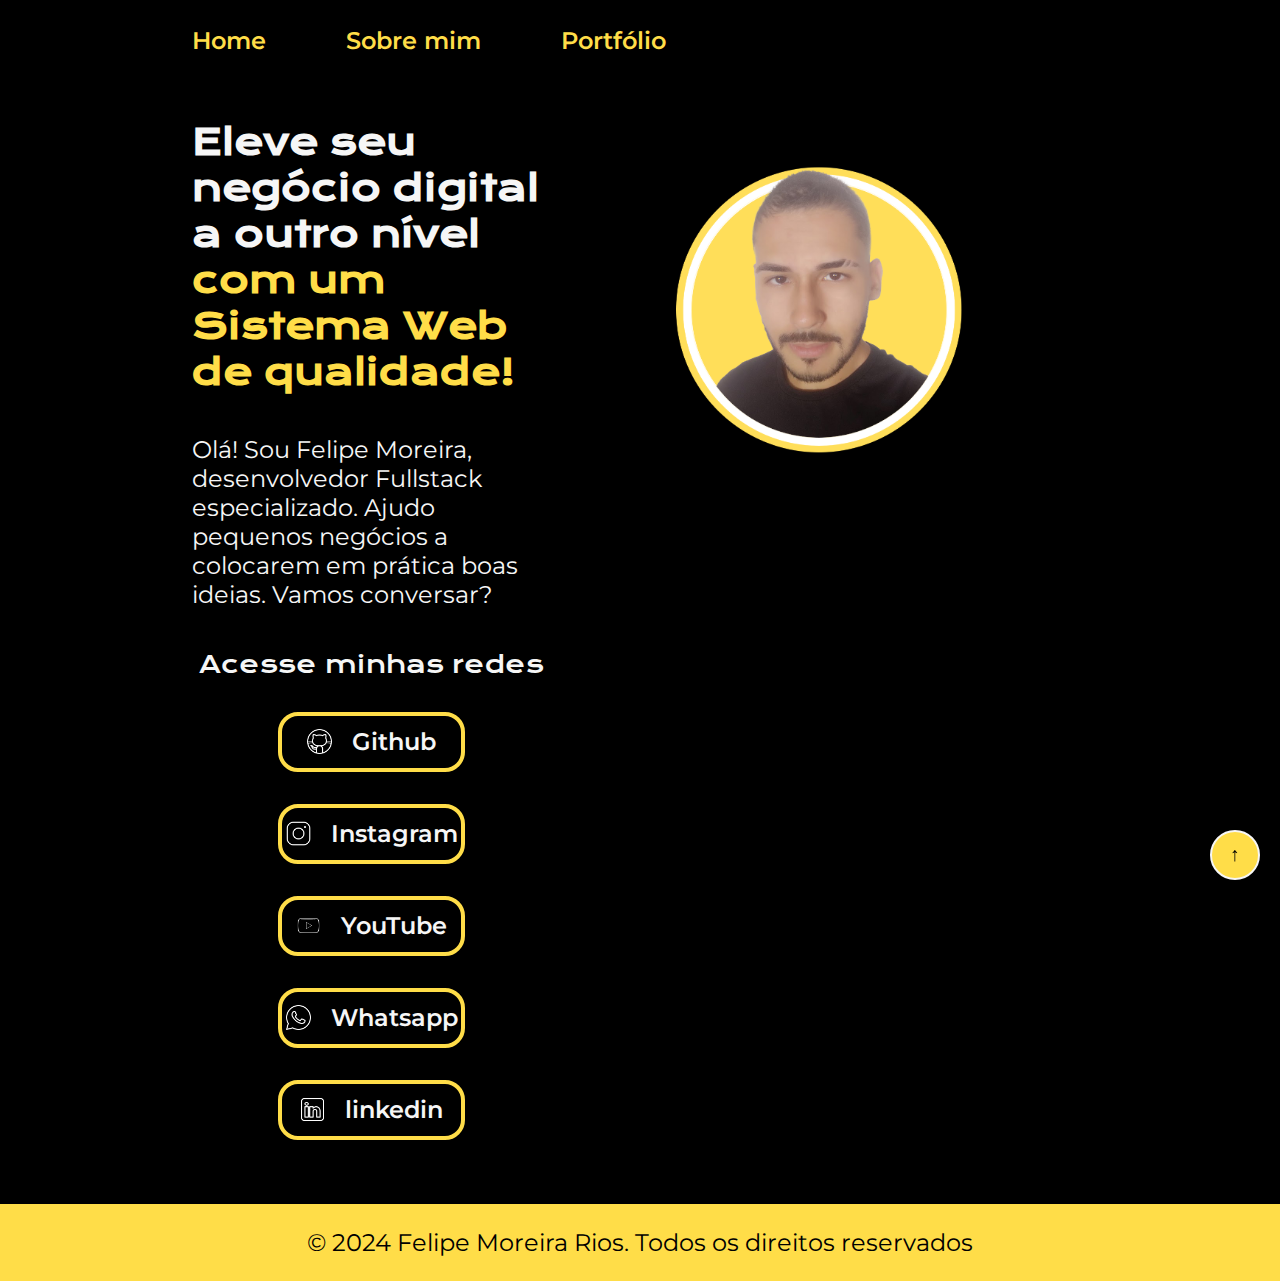
<file: index.html>
<!DOCTYPE html>
<html lang="pt-br">

<head>
    <meta charset="UTF-8">
    <meta http-equiv="X-UA-Compatible" content="IE=edge">
    <meta name="viewport" content="width=device-width, initial-scale=1.0">
    <title>Home</title>
    <link rel="icon" type="image/x-icon" href="./public/favicon.ico">
    <link rel="stylesheet" href="./style.css">
</head>

<body>
    <header class="cabecalho">
        <nav class="cabecalho__menu">
            <a class="cabecalho__menu__link" href="index.html">Home</a>
            <a class="cabecalho__menu__link" href="about.html">Sobre mim</a>
            <a class="cabecalho__menu__link" href="portfolio.html">Portfólio</a>
        </nav>
    </header>
    <main class="apresentacao">
        <section class="apresentacao__conteudo">
            <h1 class="apresentacao__conteudo__titulo">Eleve seu negócio digital a outro nível<strong
            class="titulo-destaque"> com um Sistema Web de qualidade!
            </strong></h1>
            <p class="apresentacao__conteudo__texto">Olá! Sou Felipe Moreira, desenvolvedor
            Fullstack especializado. Ajudo pequenos negócios a
            colocarem em prática boas ideias. Vamos
            conversar?</p>
            <div class="apresentacao__links">
                <h2 class="apresentacao__links__subtitulo">Acesse minhas redes</h2>
                <a class="apresentacao__links__navegacao" href="https://github.com/LipeLacross">
                    <img src="./assets/github.png">
                    Github
                </a>
                <a class="apresentacao__links__navegacao" href="https://www.instagram.com/lipelacross/">
                    <img src="./assets/instagram.png">
                    Instagram
                </a>
                <a class="apresentacao__links__navegacao" href="https://www.youtube.com/@DevLipeLacross">
                    <img src="./assets/youtube.png">
                    YouTube
                </a>
                <a class="apresentacao__links__navegacao" href="https://wa.me/74981256120">
                    <img src="./assets/whatsapp.png">
                    Whatsapp
                </a>
                <a class="apresentacao__links__navegacao" href="www.linkedin.com/in/lipelacross-developer">
                    <img src="./assets/linkedin.png">
                    linkedin
                </a>
            </div>
        </section>
        <img class="apresentacao__imagem" src="assets/profile.png" alt="Foto de Felipe">
    </main>
    <button class="scroll-to-top">↑</button>
    <footer class="rodape">
        <p>&copy; 2024 Felipe Moreira Rios. Todos os direitos reservados</p>
    </footer>
    <script type="module" src="./main.js"></script>
</body>

</html>
</file>
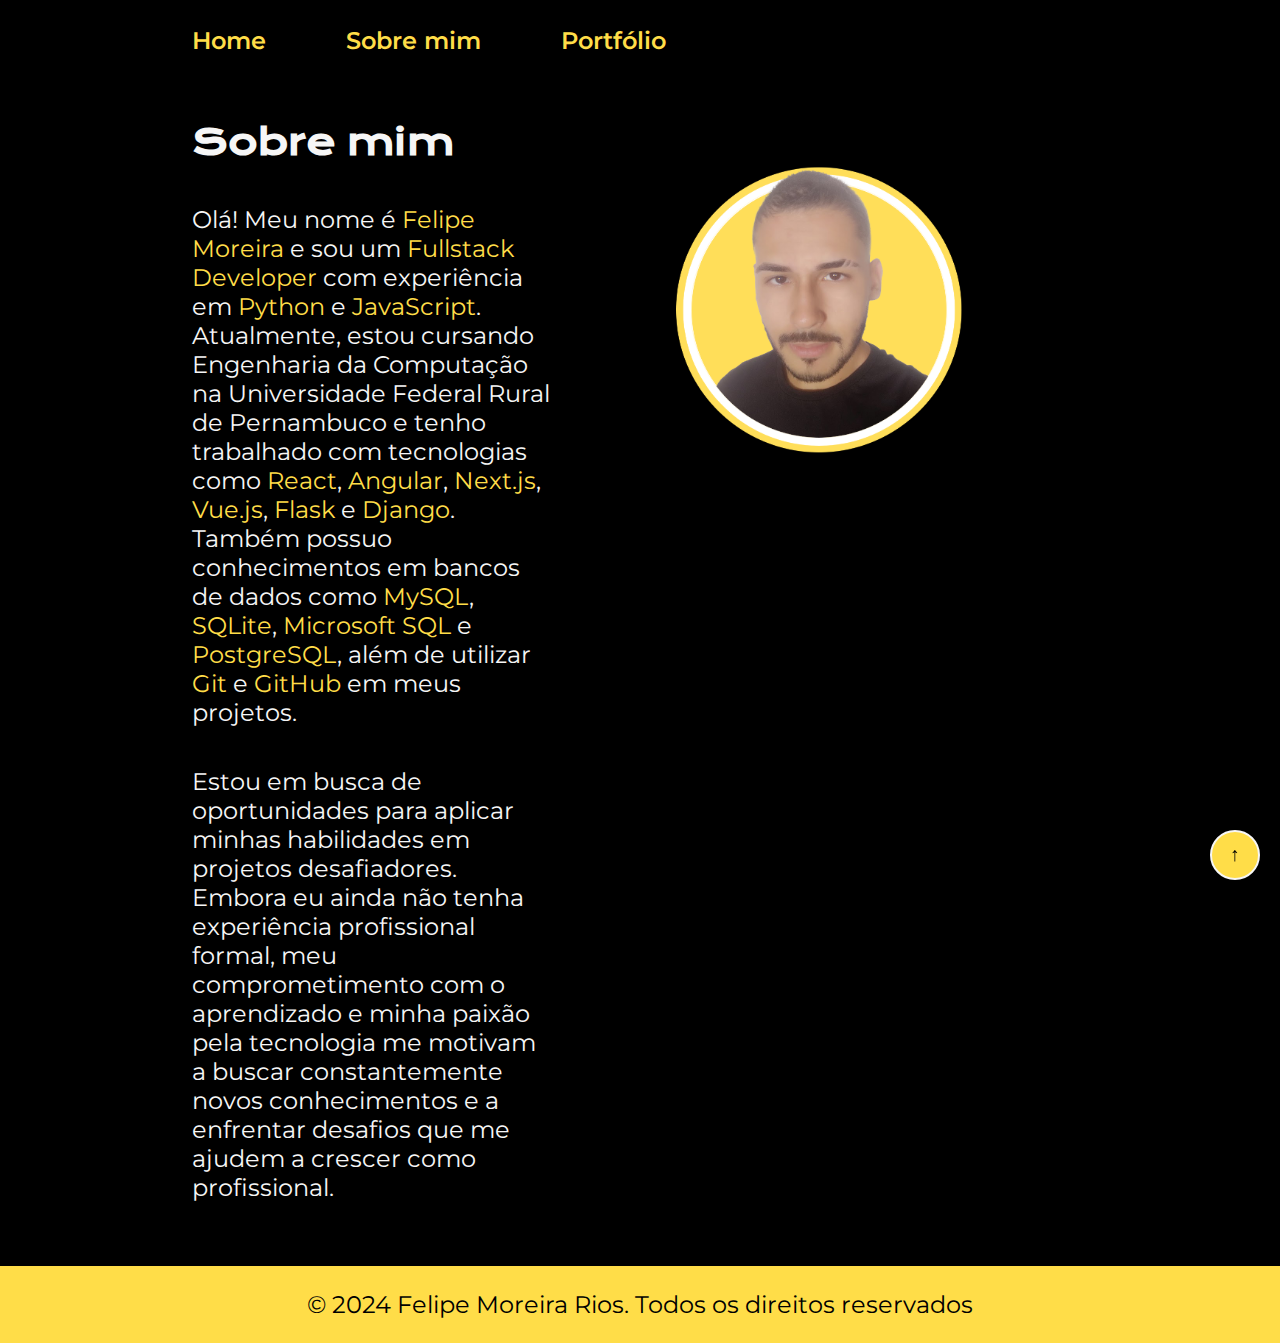
<file: about.html>
<!DOCTYPE html>
<html lang="pt-br">

<head>
    <meta charset="UTF-8">
    <meta http-equiv="X-UA-Compatible" content="IE=edge">
    <meta name="viewport" content="width=device-width, initial-scale=1.0">
    <title>Sobre mim</title>
    <link rel="icon" type="image/x-icon" href="./public/favicon.ico">
    <link rel="stylesheet" href="./style.css">
</head>

<body>
    <header class="cabecalho">
        <nav class="cabecalho__menu">
            <a class="cabecalho__menu__link" href="index.html">Home</a>
            <a class="cabecalho__menu__link" href="about.html">Sobre mim</a>
            <a class="cabecalho__menu__link" href="portfolio.html">Portfólio</a>
        </nav>
    </header>
    <main class="apresentacao">
        <section class="apresentacao__conteudo">
            <h1 class="apresentacao__conteudo__titulo">Sobre mim</h1>
            <p class="apresentacao__conteudo__texto">Olá! Meu nome é <span class="apresentacao_conteudo_texto_destaque">Felipe Moreira</span> e sou um <span class="apresentacao_conteudo_texto_destaque">Fullstack Developer</span> com experiência em <span class="apresentacao_conteudo_texto_destaque">Python</span> e <span class="apresentacao_conteudo_texto_destaque">JavaScript</span>. Atualmente, estou cursando Engenharia da Computação na Universidade Federal Rural de Pernambuco e tenho trabalhado com tecnologias como <span class="apresentacao_conteudo_texto_destaque">React</span>, <span class="apresentacao_conteudo_texto_destaque">Angular</span>, <span class="apresentacao_conteudo_texto_destaque">Next.js</span>, <span class="apresentacao_conteudo_texto_destaque">Vue.js</span>, <span class="apresentacao_conteudo_texto_destaque">Flask</span> e <span class="apresentacao_conteudo_texto_destaque">Django</span>. Também possuo conhecimentos em bancos de dados como <span class="apresentacao_conteudo_texto_destaque">MySQL</span>, <span class="apresentacao_conteudo_texto_destaque">SQLite</span>, <span class="apresentacao_conteudo_texto_destaque">Microsoft SQL</span> e <span class="apresentacao_conteudo_texto_destaque">PostgreSQL</span>, além de utilizar <span class="apresentacao_conteudo_texto_destaque">Git</span> e <span class="apresentacao_conteudo_texto_destaque">GitHub</span> em meus projetos.</p>
            <p class="apresentacao__conteudo__texto">Estou em busca de oportunidades para aplicar minhas habilidades em projetos desafiadores. Embora eu ainda não tenha experiência profissional formal, meu comprometimento com o aprendizado e minha paixão pela tecnologia me motivam a buscar constantemente novos conhecimentos e a enfrentar desafios que me ajudem a crescer como profissional.</p>
        </section>
        <img class="apresentacao__imagem" src="assets/profile.png" alt="Foto de Felipe">
    </main>
    <button class="scroll-to-top">↑</button>
    <footer class="rodape">
        <p>&copy; 2024 Felipe Moreira Rios. Todos os direitos reservados</p>
    </footer>
    <script type="module" src="./main.js"></script>
</body>

</html>
</file>
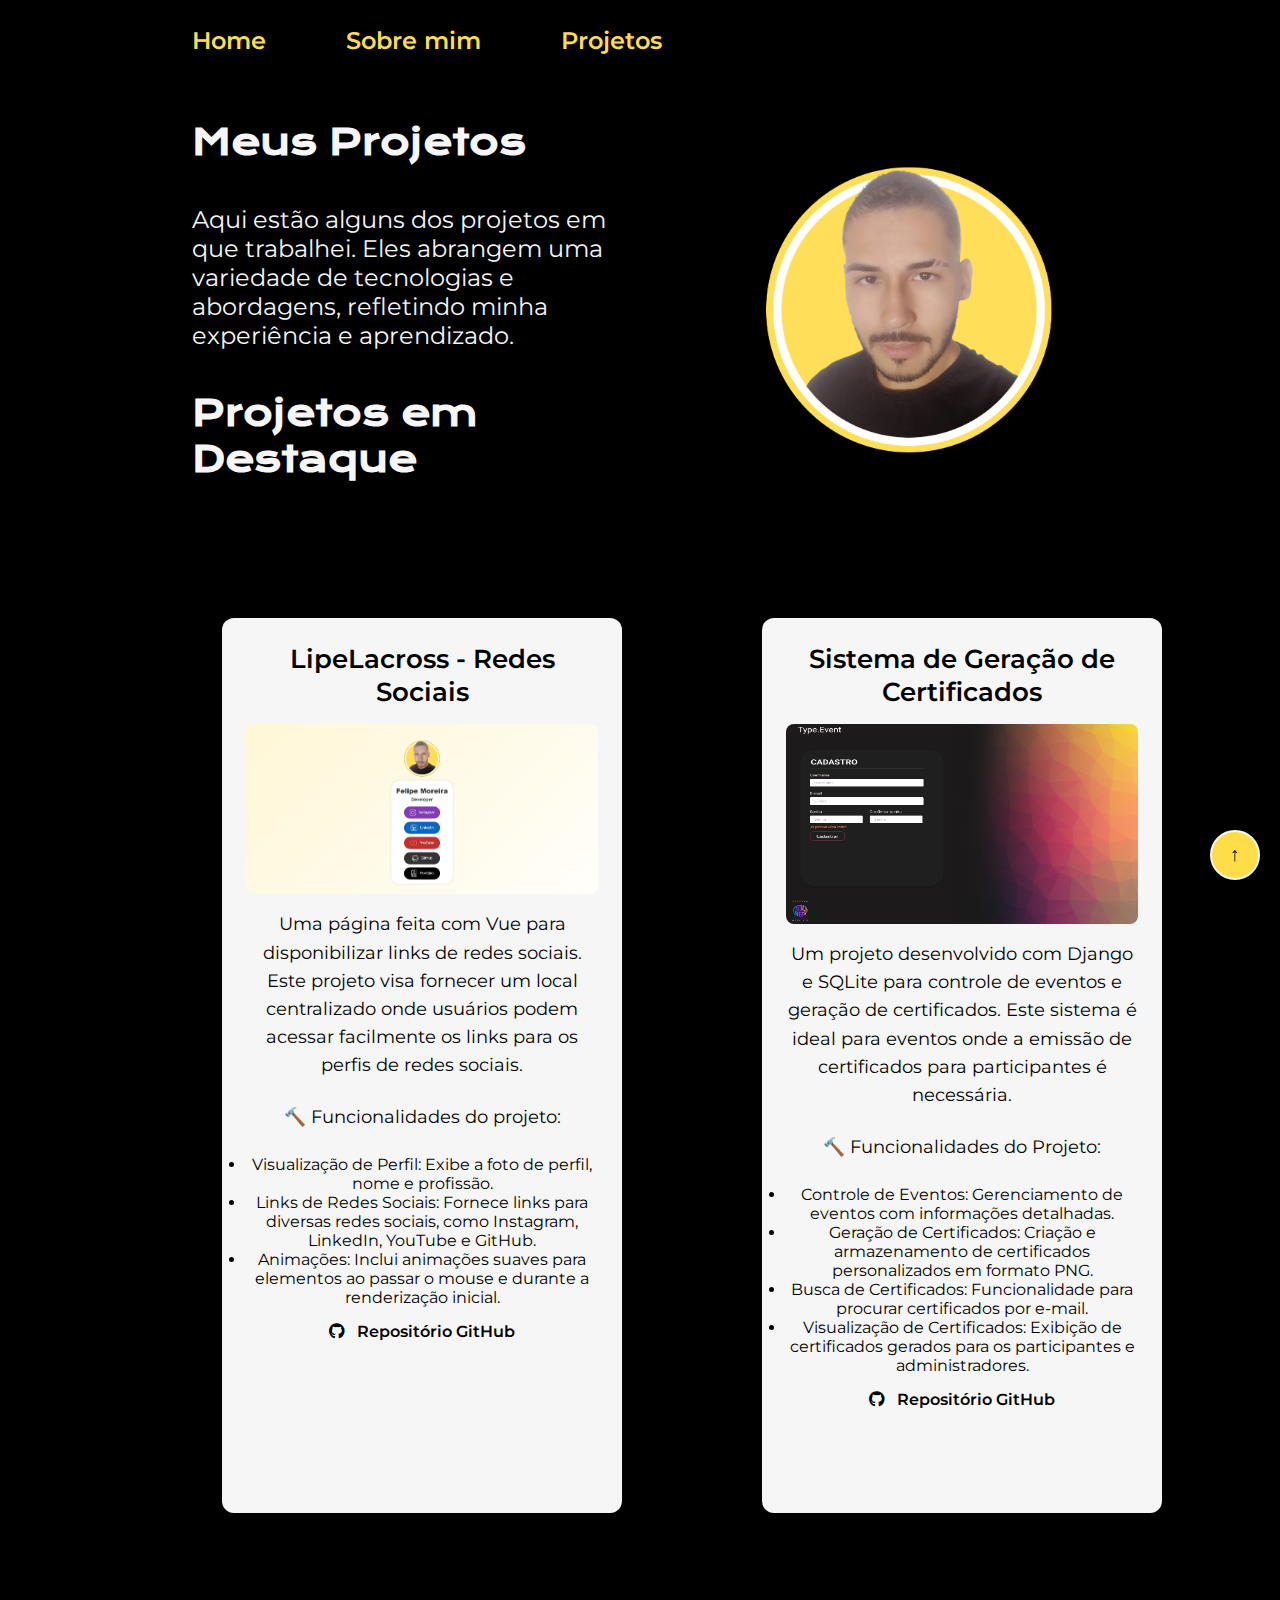
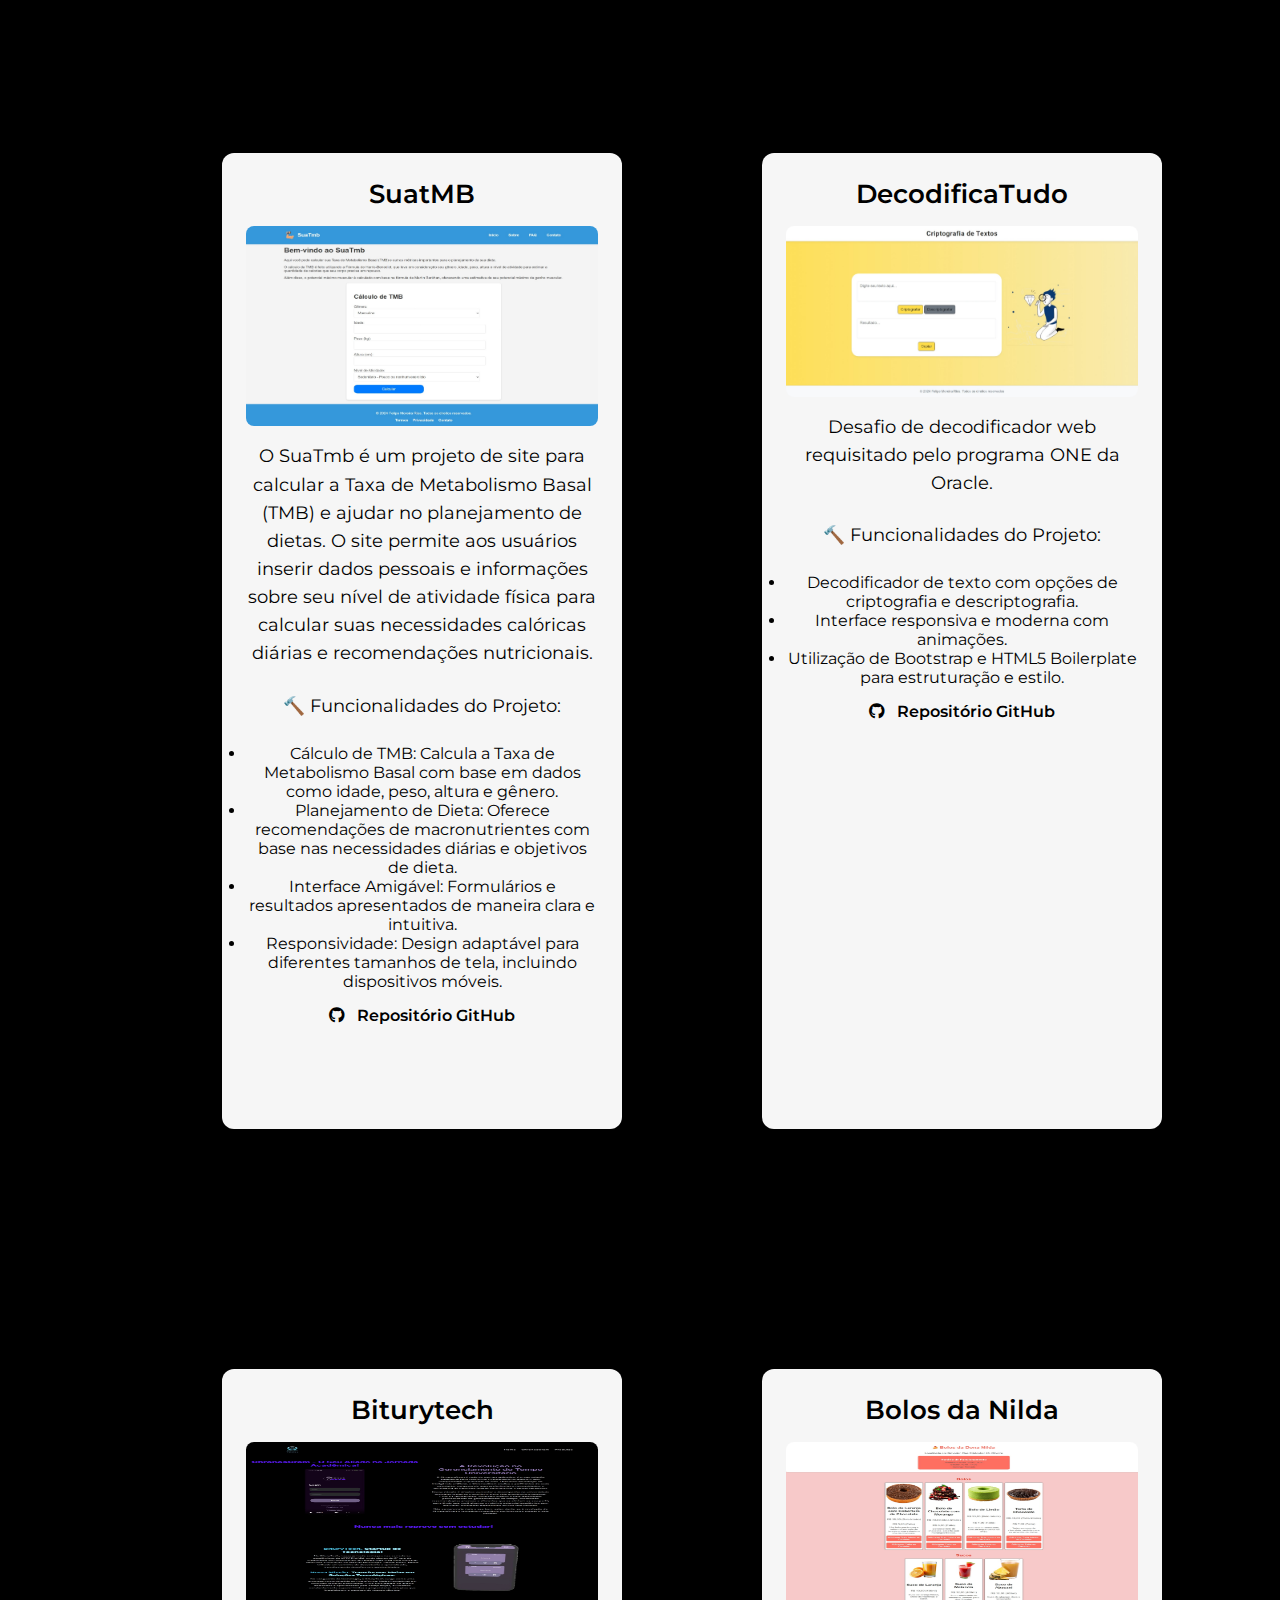
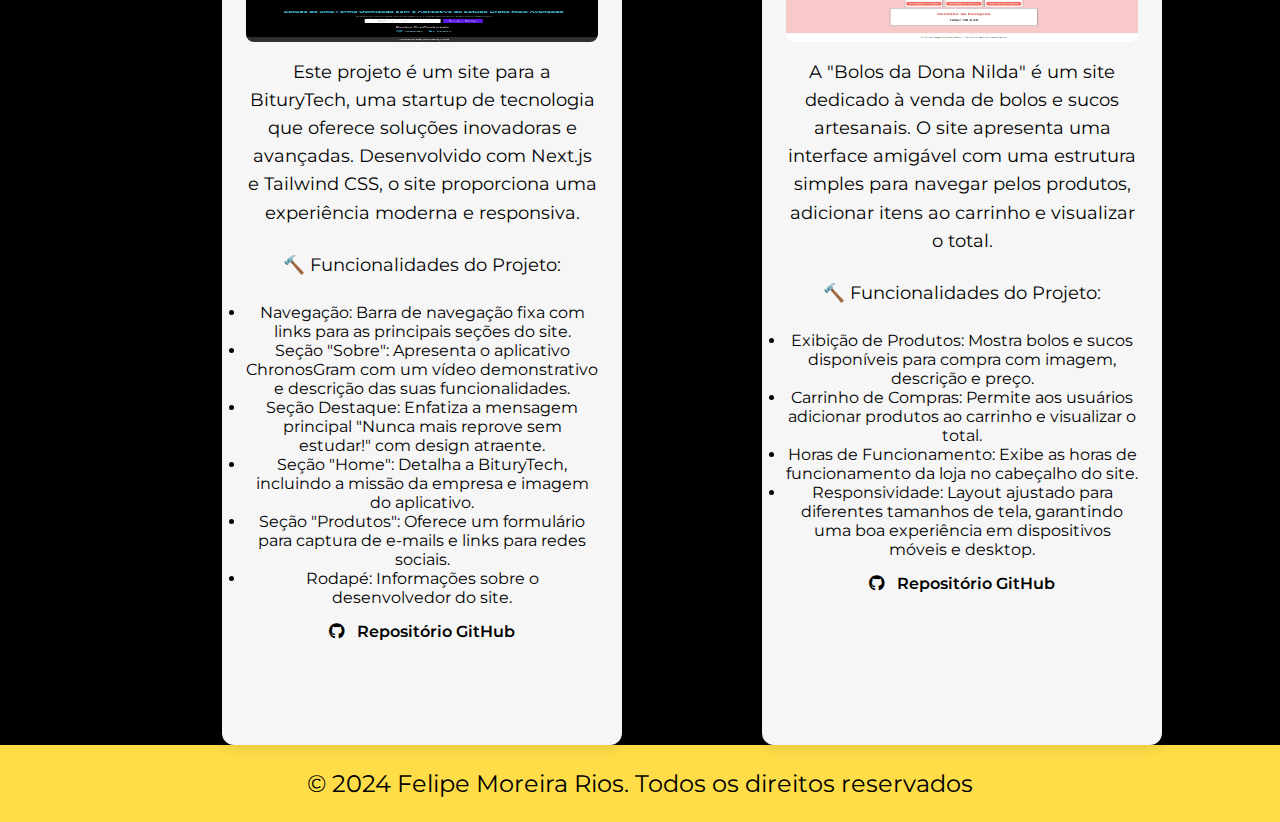
<file: portfolio.html>
<!DOCTYPE html>
<html lang="pt-br">

<head>
    <meta charset="UTF-8">
    <meta http-equiv="X-UA-Compatible" content="IE=edge">
    <meta name="viewport" content="width=device-width, initial-scale=1.0">
    <title>Portfólio de Projetos</title>
    <link rel="icon" type="image/x-icon" href="./public/favicon.ico">
    <link rel="stylesheet" href="./style.css">
    <link rel="stylesheet" href="https://cdnjs.cloudflare.com/ajax/libs/font-awesome/6.0.0-beta3/css/all.min.css">
</head>

<body>
<header class="cabecalho">
    <nav class="cabecalho__menu">
        <a class="cabecalho__menu__link" href="index.html">Home</a>
        <a class="cabecalho__menu__link" href="about.html">Sobre mim</a>
        <a class="cabecalho__menu__link" href="projects.html">Projetos</a>
    </nav>
</header>

<main class="apresentacao">
    <section class="apresentacao__conteudo">
        <h1 class="apresentacao__conteudo__titulo">Meus Projetos</h1>
        <p class="apresentacao__conteudo__texto">
            Aqui estão alguns dos projetos em que trabalhei. Eles abrangem uma variedade de tecnologias e abordagens, refletindo minha experiência e aprendizado.
        </p>
        <h2 class="apresentacao__conteudo__titulo">Projetos em Destaque</h2>
        <div class="apresentacao__projetos">
            <div class="projeto">
                <h3 class="projeto__titulo">LipeLacross - Redes Sociais</h3>
                <img class="projeto__imagem" src="assets/redes-sociais-lipelacross.jpeg" alt="LipeLacross - Redes Sociais">
                <p class="projeto__descricao">
                    Uma página feita com Vue para disponibilizar links de redes sociais. Este projeto visa fornecer um local centralizado onde usuários podem acessar facilmente os links para os perfis de redes sociais.
                </p>
                <p class="projeto__funcionalidades">
                    🔨 Funcionalidades do projeto:
                <ul>
                    <li>Visualização de Perfil: Exibe a foto de perfil, nome e profissão.</li>
                    <li>Links de Redes Sociais: Fornece links para diversas redes sociais, como Instagram, LinkedIn, YouTube e GitHub.</li>
                    <li>Animações: Inclui animações suaves para elementos ao passar o mouse e durante a renderização inicial.</li>
                </ul>
                </p>
                <p class="projeto__link">
                    <a href="https://github.com/LipeLacross/Links-Social-Media" target="_blank"><i class="fab fa-github"></i> Repositório GitHub</a>
                </p>
            </div>
            <div class="projeto">
                <h3 class="projeto__titulo">Sistema de Geração de Certificados</h3>
                <img class="projeto__imagem" src="assets/Sistema de Geração de Certificados 1.png" alt="Sistema de Geração de Certificados">
                <p class="projeto__descricao">
                    Um projeto desenvolvido com Django e SQLite para controle de eventos e geração de certificados. Este sistema é ideal para eventos onde a emissão de certificados para participantes é necessária.
                </p>
                <p class="projeto__funcionalidades">
                    🔨 Funcionalidades do Projeto:
                <ul>
                    <li>Controle de Eventos: Gerenciamento de eventos com informações detalhadas.</li>
                    <li>Geração de Certificados: Criação e armazenamento de certificados personalizados em formato PNG.</li>
                    <li>Busca de Certificados: Funcionalidade para procurar certificados por e-mail.</li>
                    <li>Visualização de Certificados: Exibição de certificados gerados para os participantes e administradores.</li>
                </ul>
                </p>
                <p class="projeto__link">
                    <a href="https://github.com/LipeLacross/PyStackWeek-6.0" target="_blank"><i class="fab fa-github"></i> Repositório GitHub</a>
                </p>
            </div>
            <div class="projeto">
                <h3 class="projeto__titulo">SuatMB</h3>
                <img class="projeto__imagem" src="assets/suatmb.jpeg" alt="SuatMB">
                <p class="projeto__descricao">
                    O SuaTmb é um projeto de site para calcular a Taxa de Metabolismo Basal (TMB) e ajudar no planejamento de dietas. O site permite aos usuários inserir dados pessoais e informações sobre seu nível de atividade física para calcular suas necessidades calóricas diárias e recomendações nutricionais.
                </p>
                <p class="projeto__funcionalidades">
                    🔨 Funcionalidades do Projeto:
                <ul>
                    <li>Cálculo de TMB: Calcula a Taxa de Metabolismo Basal com base em dados como idade, peso, altura e gênero.</li>
                    <li>Planejamento de Dieta: Oferece recomendações de macronutrientes com base nas necessidades diárias e objetivos de dieta.</li>
                    <li>Interface Amigável: Formulários e resultados apresentados de maneira clara e intuitiva.</li>
                    <li>Responsividade: Design adaptável para diferentes tamanhos de tela, incluindo dispositivos móveis.</li>
                </ul>
                </p>
                <p class="projeto__link">
                    <a href="https://github.com/LipeLacross/SuaTmb-Website" target="_blank"><i class="fab fa-github"></i> Repositório GitHub</a>
                </p>
            </div>
            <div class="projeto">
                <h3 class="projeto__titulo">DecodificaTudo</h3>
                <img class="projeto__imagem" src="assets/decodificatudo.jpeg" alt="DecodificaTudo">
                <p class="projeto__descricao">
                    Desafio de decodificador web requisitado pelo programa ONE da Oracle.
                </p>
                <p class="projeto__funcionalidades">
                    🔨 Funcionalidades do Projeto:
                <ul>
                    <li>Decodificador de texto com opções de criptografia e descriptografia.</li>
                    <li>Interface responsiva e moderna com animações.</li>
                    <li>Utilização de Bootstrap e HTML5 Boilerplate para estruturação e estilo.</li>
                </ul>
                </p>
                <p class="projeto__link">
                    <a href="https://github.com/LipeLacross/Decoder-Challenge" target="_blank"><i class="fab fa-github"></i> Repositório GitHub</a>
                </p>
            </div>
            <div class="projeto">
                <h3 class="projeto__titulo">Biturytech</h3>
                <img class="projeto__imagem" src="assets/biturytech.jpeg" alt="Biturytech">
                <p class="projeto__descricao">
                    Este projeto é um site para a BituryTech, uma startup de tecnologia que oferece soluções inovadoras e avançadas. Desenvolvido com Next.js e Tailwind CSS, o site proporciona uma experiência moderna e responsiva.
                </p>
                <p class="projeto__funcionalidades">
                    🔨 Funcionalidades do Projeto:
                <ul>
                    <li>Navegação: Barra de navegação fixa com links para as principais seções do site.</li>
                    <li>Seção "Sobre": Apresenta o aplicativo ChronosGram com um vídeo demonstrativo e descrição das suas funcionalidades.</li>
                    <li>Seção Destaque: Enfatiza a mensagem principal "Nunca mais reprove sem estudar!" com design atraente.</li>
                    <li>Seção "Home": Detalha a BituryTech, incluindo a missão da empresa e imagem do aplicativo.</li>
                    <li>Seção "Produtos": Oferece um formulário para captura de e-mails e links para redes sociais.</li>
                    <li>Rodapé: Informações sobre o desenvolvedor do site.</li>
                </ul>
                </p>
                <p class="projeto__link">
                    <a href="https://github.com/LipeLacross/Website-Biturytech" target="_blank"><i class="fab fa-github"></i> Repositório GitHub</a>
                </p>
            </div>
            <div class="projeto">
                <h3 class="projeto__titulo">Bolos da Nilda</h3>
                <img class="projeto__imagem" src="assets/bolosdanilda.jpeg" alt="Bolos da Nilda">
                <p class="projeto__descricao">
                    A "Bolos da Dona Nilda" é um site dedicado à venda de bolos e sucos artesanais. O site apresenta uma interface amigável com uma estrutura simples para navegar pelos produtos, adicionar itens ao carrinho e visualizar o total.
                </p>
                <p class="projeto__funcionalidades">
                    🔨 Funcionalidades do Projeto:
                <ul>
                    <li>Exibição de Produtos: Mostra bolos e sucos disponíveis para compra com imagem, descrição e preço.</li>
                    <li>Carrinho de Compras: Permite aos usuários adicionar produtos ao carrinho e visualizar o total.</li>
                    <li>Horas de Funcionamento: Exibe as horas de funcionamento da loja no cabeçalho do site.</li>
                    <li>Responsividade: Layout ajustado para diferentes tamanhos de tela, garantindo uma boa experiência em dispositivos móveis e desktop.</li>
                </ul>
                </p>
                <p class="projeto__link">
                    <a href="https://github.com/LipeLacross/Cake-Shop" target="_blank"><i class="fab fa-github"></i> Repositório GitHub</a>
                </p>
            </div>
        </div>
    </section>
    <img class="apresentacao__imagem" src="assets/profile.png" alt="Foto de Felipe">
</main>

<button class="scroll-to-top">↑</button>

<footer class="rodape">
    <p>&copy; 2024 Felipe Moreira Rios. Todos os direitos reservados</p>
</footer>

<script type="module" src="./main.js"></script>
</body>

</html>
</file>
<file: style.css>
@import url('https://fonts.googleapis.com/css2?family=Krona+One&family=Montserrat:wght@400;600&display=swap');

/* ------------------------------
   CORES E FONTES GLOBAIS
   ------------------------------ */
:root {
  --cor-primaria: #000000;
  --cor-secundaria: #F6F6F6;
  --cor-terciaria: #FFDD48;
  --cor-hover: #FFDD48;

  --fonte-primaria: 'Krona One', sans-serif;
  --fonte-secundaria: 'Montserrat', sans-serif;
}

/* ------------------------------
   RESET E ESTILOS BÁSICOS
   ------------------------------ */
* {
  margin: 0;
  padding: 0;
}

body {
  box-sizing: border-box;
  background-color: var(--cor-primaria);
  color: var(--cor-secundaria);
}

/* ------------------------------
   CABEÇALHO
   ------------------------------ */
.cabecalho {
  padding: 2% 0% 0% 15%;
  animation: fadeIn 1s ease-in;
}

.cabecalho__menu {
  display: flex;
  gap: 80px;
}

.cabecalho__menu__link {
  font-family: var(--fonte-secundaria);
  font-size: 1.5rem;
  font-weight: 600;
  color: var(--cor-terciaria);
  text-decoration: none;
  transition: color 0.3s ease, transform 0.3s ease;
}

.cabecalho__menu__link:hover {
  color: var(--cor-secundaria);
  transform: scale(1.1);
}

/* ------------------------------
   ANIMAÇÕES GERAIS
   ------------------------------ */
@keyframes fadeIn {
  from {
    opacity: 0;
  }
  to {
    opacity: 1;
  }
}

@keyframes slideIn {
  from {
    transform: translateX(-100%);
    opacity: 0;
  }
  to {
    transform: translateX(0);
    opacity: 1;
  }
}

@keyframes slideDown {
  from {
    transform: translateY(-100%);
    opacity: 0;
  }
  to {
    transform: translateY(0);
    opacity: 1;
  }
}

@keyframes rotate {
  from {
    transform: rotate(0deg);
  }
  to {
    transform: rotate(360deg);
  }
}

@keyframes pulse {
  0%, 100% {
    transform: scale(1);
  }
  50% {
    transform: scale(1.05);
  }
}

@keyframes swing {
  20% { transform: rotate(15deg); }
  40% { transform: rotate(-10deg); }
  60% { transform: rotate(5deg); }
  80% { transform: rotate(-5deg); }
  100% { transform: rotate(0deg); }
}

/* ------------------------------
   APRESENTAÇÃO E CONTEÚDO
   ------------------------------ */
.apresentacao {
  padding: 5% 15%;
  display: flex;
  align-items: center;
  justify-content: space-between;
}

.apresentacao__conteudo {
  width: 50%;
  display: flex;
  flex-direction: column;
  gap: 40px;
}

.apresentacao__conteudo__titulo {
  font-size: 2.25rem;
  font-family: var(--fonte-primaria);
  animation: fadeIn 1s ease-out, pulse 2s infinite;
}

.titulo-destaque {
  color: var(--cor-terciaria);
}

.apresentacao__conteudo__texto {
  font-size: 1.5rem;
  font-family: var(--fonte-secundaria);
  animation: slideIn 1s ease-out;
}

.apresentacao__conteudo__texto li {
  font-size: 1.5rem;
  font-family: var(--fonte-secundaria);
}

.apresentacao__conteudo__texto a {
  text-decoration: none;
  color: #FFDD48;
}

.apresentacao_conteudo_texto_destaque {
  color: #FFDD48;
}

.apresentacao__imagem {
  width: 60%;
  animation: swing 1s;
}

/* Efeito de hover nos botões */
.apresentacao__links {
  display: flex;
  flex-direction: column;
  justify-content: space-between;
  align-items: center;
  gap: 32px;
  animation: slideIn ease-out 1s;
}

.apresentacao__links__subtitulo {
  font-family: var(--fonte-primaria);
  font-weight: 400;
  font-size: 1.5rem;
}

.apresentacao__links__navegacao {
  display: flex;
  justify-content: center;
  align-items: center;
  gap: 16px;
  border: 4px solid var(--cor-terciaria);
  width: 50%;
  text-align: center;
  border-radius: 20px;
  font-size: 1.5rem;
  font-weight: 600;
  padding: 11.5px 0;
  text-decoration: none;
  color: var(--cor-secundaria);
  font-family: var(--fonte-secundaria);
  transition: background-color 0.3s, transform 0.3s;
}

.apresentacao__links__navegacao img {
  width: 15%;
  margin-right: 3px;
  vertical-align: middle;
}

.apresentacao__links__navegacao:hover {
  background-color: var(--cor-hover);
  transform: scale(1.05);
}

/* ------------------------------
   SEÇÃO DE PROJETOS
   ------------------------------ */
.apresentacao__projetos {
  display: grid;
  grid-template-columns: repeat(2, minmax(300px, 1fr)); /* Exibe dois projetos por linha com largura mínima */
  gap: 2rem;
  padding: 2rem;
  max-width: 1200px; /* Ajuste conforme necessário para limitar a largura */
  width: 100%;
  margin: 0 auto; /* Centraliza o grid horizontalmente */
  justify-items: center; /* Centraliza os itens do grid nas colunas */
}

.apresentacao__projetos{
  display: grid;
  grid-template-columns: repeat(2, 1fr); /* Exibe dois projetos por linha */
  gap: 2rem;
  max-width: 1200px; /* Ajuste conforme necessário para limitar a largura */
  width: 100%;
}

.projeto {
  color: var(--cor-primaria);
  background-color: var(--cor-secundaria);
  padding: 1.5rem;
  border-radius: 12px;
  box-shadow: 0 4px 12px rgba(0, 0, 0, 0.1);
  display: flex;
  flex-direction: column;
  align-items: center;
  transition: transform 0.3s ease, box-shadow 0.3s ease;
  text-align: center;
  font-family: var(--fonte-secundaria);
  height: 100%; /* Garante que o projeto ocupe a altura completa do contêiner */
  box-sizing: border-box; /* Inclui padding e border no cálculo da largura e altura */
  width: 25rem;
  margin: 5rem 0rem auto;
}

.projeto:hover {
  transform: translateY(-8px);
  box-shadow: 0 8px 20px rgba(0, 0, 0, 0.2);
}

.projeto__imagem {
  width: 100%;
  max-height: 200px;
  border-radius: 8px;
  margin-bottom: 1rem;
}

.projeto__titulo {
  color: var(--cor-primaria);
  font-size: 1.6rem;
  margin-bottom: 1rem;
  font-weight: 600;
  line-height: 1.3;
}

.projeto__descricao {
  color: var(--cor-primaria);
  font-size: 1.1rem;
  margin-bottom: 1.5rem;
  line-height: 1.6;
}

.projeto__funcionalidades {
  color: var(--cor-primaria);
  font-size: 1.1rem;
  margin-bottom: 1.5rem;
  text-align: left;
  line-height: 1.6;
}

.projeto__funcionalidades ul {
  padding-left: 1.5rem;
  list-style-type: disc;
}

.projeto__funcionalidades ul li {
  margin-bottom: 0.5rem;
}

.projeto__link {
  color: var(--cor-terciaria);
  font-weight: 600;
  display: flex;
  align-items: center;
  transition: color 0.3s ease;
}

.projeto__link a {
  text-decoration: none;
  color: var(--cor-primaria);
}

.projeto__link i {
  margin-top: 1rem;
  margin-right: 0.5rem;
}

.projeto__link:hover {
  color: var(--cor-hover);
}

/* ------------------------------
   RODAPÉ
   ------------------------------ */
.rodape {
  color: var(--cor-primaria);
  background-color: var(--cor-terciaria);
  padding: 24px;
  text-align: center;
  font-family: var(--fonte-secundaria);
  font-size: 1.5rem;
  font-weight: 400;
}

/* ------------------------------
   BOTÃO DE VOLTAR AO TOPO
   ------------------------------ */
.scroll-to-top {
  position: fixed;
  bottom: 20px;
  right: 20px;
  background-color: var(--cor-terciaria);
  color: var(--cor-primaria);
  border: 2px solid var(--cor-secundaria);
  border-radius: 50%;
  width: 50px;
  height: 50px;
  font-size: 1.2rem;
  display: flex;
  justify-content: center;
  align-items: center;
  cursor: pointer;
  box-shadow: 0 4px 8px rgba(0, 0, 0, 0.2);
  transition: background-color 0.3s, transform 0.3s;
}

.scroll-to-top:hover {
  background-color: var(--cor-hover);
  transform: scale(1.1);
}

/* ------------------------------
   RESPONSIVIDADE
   ------------------------------ */
@media (min-width: 1200px) {
  .apresentacao__imagem {
    align-self: flex-start;
  }

  .apresentacao__projetos {
    grid-template-columns: repeat(2, minmax(300px, 1fr)); /* Dois projetos por linha com largura mínima */
    gap: 15rem; /* Espaçamento entre projetos */
    padding: 1rem 5rem; /* Padding da seção de projetos */
  }
}

.projeto {

}

@media (max-width: 1200px) {
  .cabecalho {
    padding: 10% 0% 0% 0%;
  }

  .cabecalho__menu {
    justify-content: center;
  }

  .apresentacao {
    flex-direction: column-reverse;
    padding: 5%;
  }

  .apresentacao__conteudo {
    width: auto;
  }

  .apresentacao__links__navegacao {
    width: 30%;
  }

  .apresentacao__links__navegacao img {
    margin-right: 5px;
    width: 20%;
  }

  .apresentacao__imagem {
    width: 60%;
    padding: 0% 0% 5% 0%;
  }

  .apresentacao__projetos {
    grid-template-columns: repeat(2, 1fr); /* Dois projetos por linha */
    padding: 1rem; /* Ajusta o padding para dispositivos menores */
  }
}

@media (max-width: 900px) {
  .apresentacao__projetos {
    grid-template-columns: repeat(1, 1fr); /* Um projeto por linha */
    padding: 0.5rem; /* Ajusta o padding para dispositivos menores */
  }

  .projeto {
    max-width: 100%; /* Permite que o projeto use toda a largura disponível */
    margin: 1rem 0; /* Ajusta a margem para melhorar a exibição */
    padding: 1rem; /* Ajusta o padding para dispositivos menores */
  }

  .projeto__imagem {
    max-height: 150px; /* Reduz a altura máxima da imagem */
  }

  .projeto__titulo {
    font-size: 1.4rem; /* Ajusta o tamanho da fonte para telas menores */
  }

  .projeto__descricao,
  .projeto__funcionalidades {
    font-size: 1rem; /* Ajusta o tamanho da fonte para telas menores */
  }
}

@media (max-width: 600px) {
  .apresentacao__imagem {
    width: 80%;
  }

  .cabecalho__menu {
    gap: 30px;
  }

  .apresentacao__links__navegacao {
    padding: 11.5px 40px;
  }

  .apresentacao__conteudo__texto ul {
    padding: 1rem;
  }

  .projeto__titulo {
    font-size: 1.2rem; /* Ajusta o tamanho da fonte para telas menores */
  }

  .projeto__descricao,
  .projeto__funcionalidades {
    font-size: 0.9rem; /* Ajusta o tamanho da fonte para telas menores */
  }

  .projeto__imagem {
    max-height: 120px; /* Reduz ainda mais a altura máxima da imagem */
  }
}
</file>
